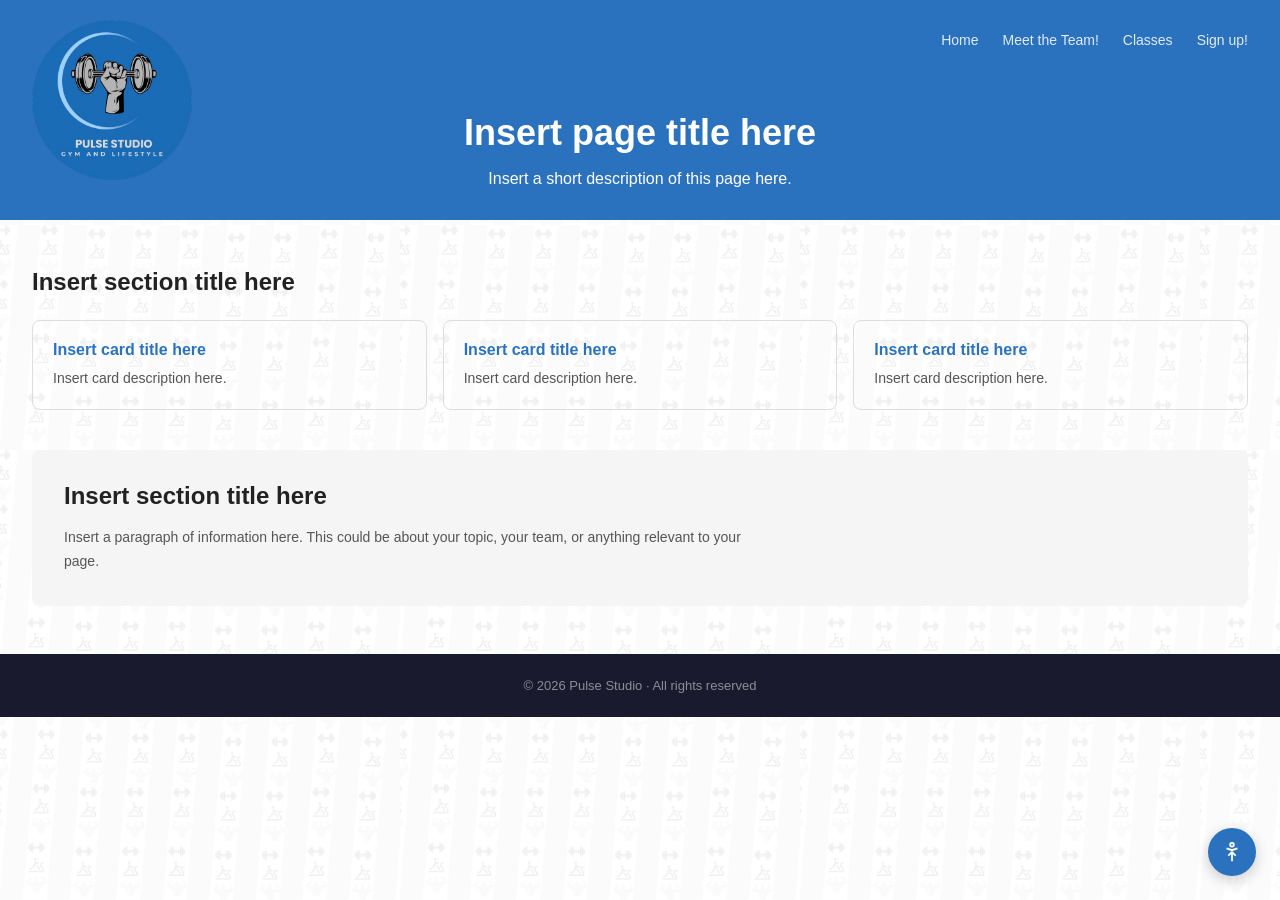
<file: index.html>
<!DOCTYPE html>
<html lang="en">
<head>
  <meta charset="UTF-8">
  <meta name="viewport" content="width=device-width, initial-scale=1.0">
  <title>Pulse Studio</title>
<link rel="icon" href="images/GLOBAL_logo.png">
  <link rel="stylesheet" href="style.css">
</head>
<body>

  <nav class="navbar">
    <div class="nav-logo">
      <img src="images/GLOBAL_logo.png" alt="Pulse Studio logo">
    </div>
    <ul class="nav-links">
      <li><a href="Home.html">Home</a></li>
      <li><a href="Staff.html">Meet the Team!</a></li>
      <li><a href="Classes.html">Classes</a></li>
      <li><a href="SignUp.html">Sign up!</a></li>
    </ul>
  </nav>

  <section class="hero">
    <h1>Insert page title here</h1>
    <p>Insert a short description of this page here.</p>
  </section>
 
  <section class="main-section">
    <h2>Insert section title here</h2>
    <div class="cards-grid">

      <div class="card">
        <h3>Insert card title here</h3>
        <p>Insert card description here.</p>
      </div>

      <div class="card">
        <h3>Insert card title here</h3>
        <p>Insert card description here.</p>
      </div>

      <div class="card">
        <h3>Insert card title here</h3>
        <p>Insert card description here.</p>
      </div>

    </div>

    <div class="main-info">
      <h2>Insert section title here</h2>
      <p>Insert a paragraph of information here. This could be about your topic, your team, or anything relevant to your page.</p>
    </div>
  </section>

    <footer class="footer">
    <p>© 2026 Pulse Studio · All rights reserved</p>
  </footer>

  <script src="https://cdnjs.cloudflare.com/ajax/libs/jquery/3.7.1/jquery.min.js"></script>
  <script src="script.js"></script>
  
<!-- Accessibility Menu -->
<div id="access-menu-wrapper">
  <button id="access-toggle" aria-label="Open accessibility options" aria-expanded="false" aria-controls="access-panel">
    <svg viewBox="0 0 24 24" width="22" height="22" fill="none" stroke="currentColor" stroke-width="2"><circle cx="12" cy="4" r="2"/><path d="M12 22V12M12 12l-4 4M12 12l4 4M6 8l6 2 6-2"/></svg>
  </button>
  <div id="access-panel" aria-hidden="true" role="region" aria-label="Accessibility options">
    <p class="access-panel-title">Accessibility</p>
    <button class="access-option" id="acc-font-size" aria-pressed="false">
      <span class="acc-icon" aria-hidden="true">A+</span> Text Size
    </button>
    <button class="access-option" id="acc-contrast" aria-pressed="false">
      <span class="acc-icon" aria-hidden="true">◑</span> High Contrast
    </button>
    <button class="access-option" id="acc-dyslexia" aria-pressed="false">
      <span class="acc-icon" aria-hidden="true">Aa</span> Dyslexia Font
    </button>
    <button class="access-option" id="acc-motion" aria-pressed="false">
      <span class="acc-icon" aria-hidden="true">⏸</span> Reduce Motion
    </button>
    <button class="access-option" id="acc-reset">
      <span class="acc-icon" aria-hidden="true">↺</span> Reset All
    </button>
  </div>
</div>
</body>
</html>
</file>
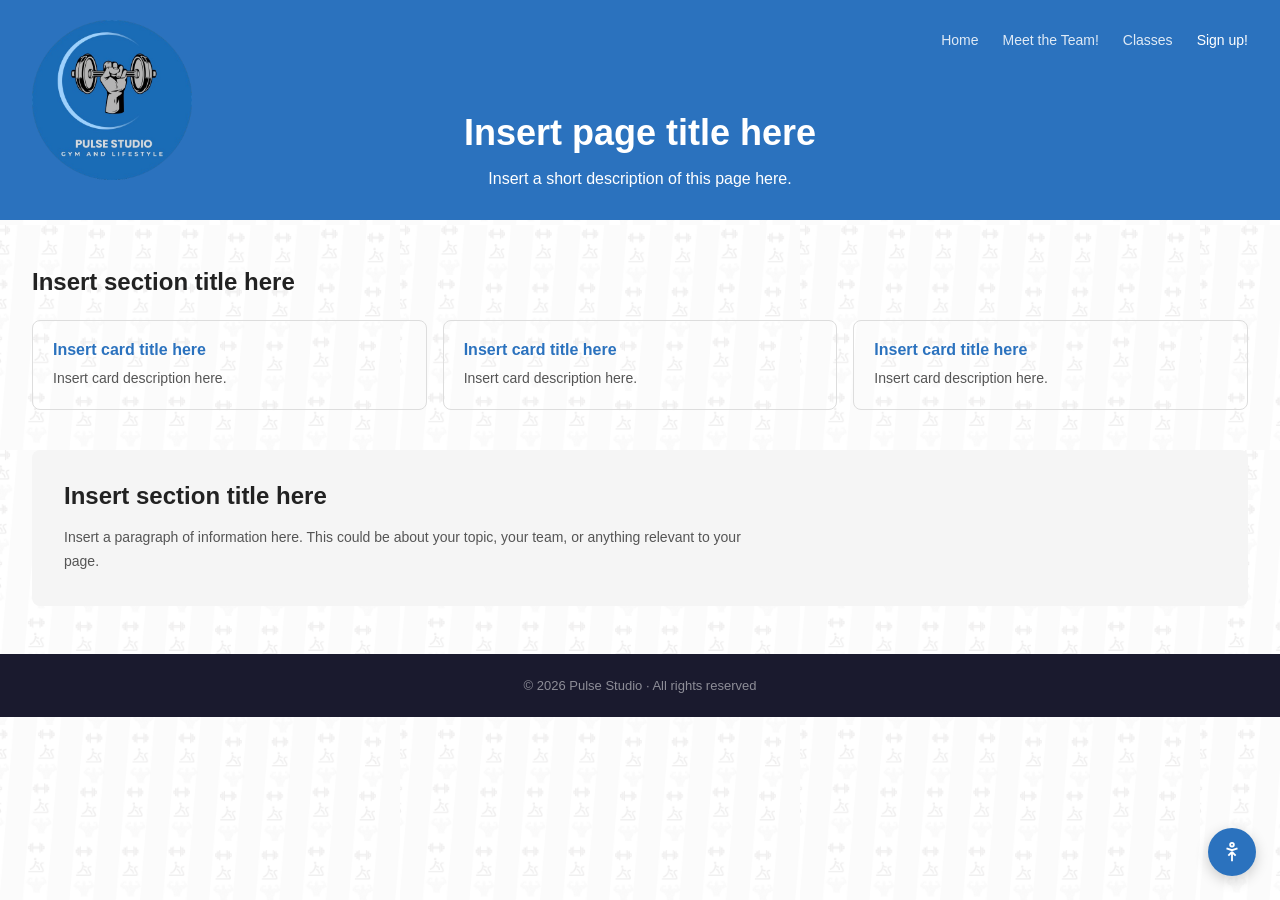
<file: COM109-main/index.html>
<!DOCTYPE html>
<html lang="en">
<head>
  <meta charset="UTF-8">
  <meta name="viewport" content="width=device-width, initial-scale=1.0">
  <title>Pulse Studio</title>
<link rel="icon" href="images/GLOBAL_logo.png">
  <link rel="stylesheet" href="css/style.css">
</head>
<body>

  <nav class="navbar">
    <div class="nav-logo">
      <img src="images/GLOBAL_logo.png" alt="Pulse Studio logo">
    </div>
    <ul class="nav-links">
      <li><a href="home.html">Home</a></li>
      <li><a href="staff.html">Meet the Team!</a></li>
      <li><a href="classes.html">Classes</a></li>
      <li><a href="index.html">Sign up!</a></li>
    </ul>
  </nav>

  <section class="hero">
    <h1>Insert page title here</h1>
    <p>Insert a short description of this page here.</p>
  </section>
 
  <section class="main-section">
    <h2>Insert section title here</h2>
    <div class="cards-grid">

      <div class="card">
        <h3>Insert card title here</h3>
        <p>Insert card description here.</p>
      </div>

      <div class="card">
        <h3>Insert card title here</h3>
        <p>Insert card description here.</p>
      </div>

      <div class="card">
        <h3>Insert card title here</h3>
        <p>Insert card description here.</p>
      </div>

    </div>

    <div class="main-info">
      <h2>Insert section title here</h2>
      <p>Insert a paragraph of information here. This could be about your topic, your team, or anything relevant to your page.</p>
    </div>
  </section>

    <footer class="footer">
    <p>© 2026 Pulse Studio · All rights reserved</p>
  </footer>

  <script src="https://cdnjs.cloudflare.com/ajax/libs/jquery/3.7.1/jquery.min.js"></script>
  <script src="js/script.js"></script>
  
<!-- Accessibility Menu -->
<div id="access-menu-wrapper">
  <button id="access-toggle" aria-label="Open accessibility options" aria-expanded="false" aria-controls="access-panel">
    <svg viewBox="0 0 24 24" width="22" height="22" fill="none" stroke="currentColor" stroke-width="2"><circle cx="12" cy="4" r="2"/><path d="M12 22V12M12 12l-4 4M12 12l4 4M6 8l6 2 6-2"/></svg>
  </button>
  <div id="access-panel" aria-hidden="true" role="region" aria-label="Accessibility options">
    <p class="access-panel-title">Accessibility</p>
    <button class="access-option" id="acc-font-size" aria-pressed="false">
      <span class="acc-icon" aria-hidden="true">A+</span> Text Size
    </button>
    <button class="access-option" id="acc-contrast" aria-pressed="false">
      <span class="acc-icon" aria-hidden="true">◑</span> High Contrast
    </button>
    <button class="access-option" id="acc-dyslexia" aria-pressed="false">
      <span class="acc-icon" aria-hidden="true">Aa</span> Dyslexia Font
    </button>
    <button class="access-option" id="acc-motion" aria-pressed="false">
      <span class="acc-icon" aria-hidden="true">⏸</span> Reduce Motion
    </button>
    <button class="access-option" id="acc-reset">
      <span class="acc-icon" aria-hidden="true">↺</span> Reset All
    </button>
  </div>
</div>
</body>
</html>
</file>
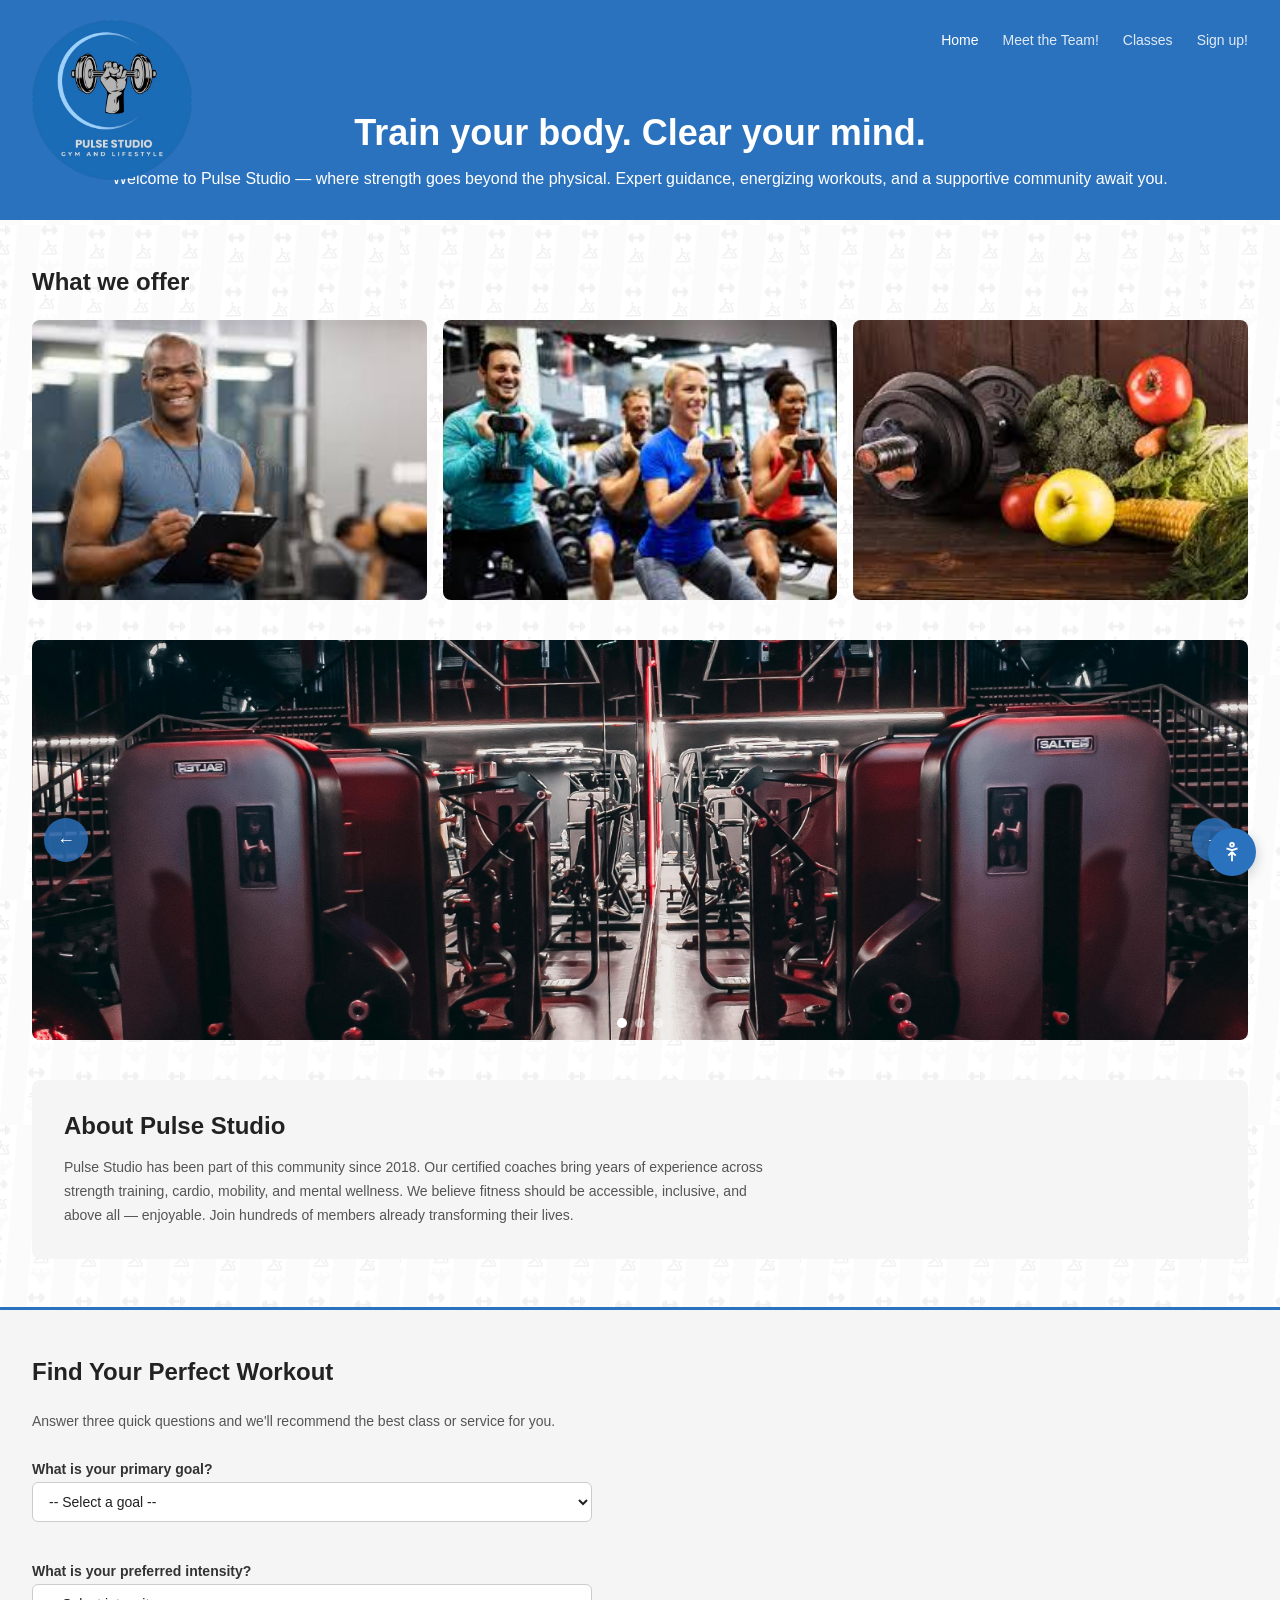
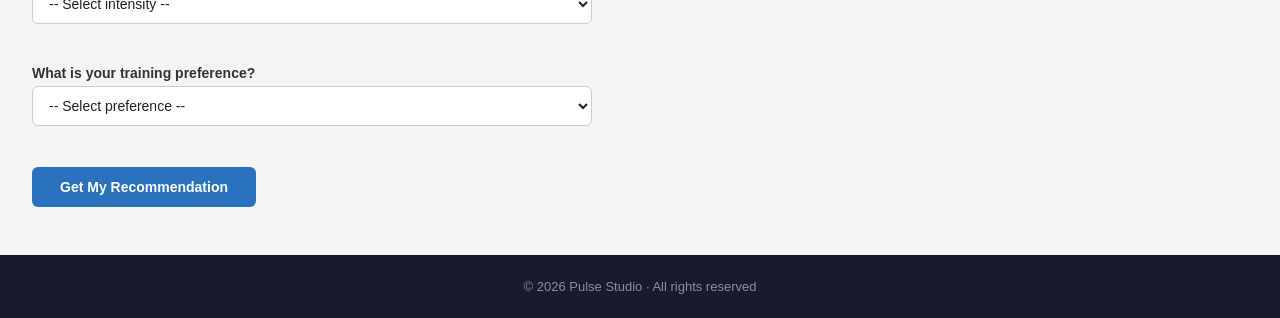
<file: home.html>
<!DOCTYPE html>
<html lang="en">
<head>
  <meta charset="UTF-8">
  <meta name="viewport" content="width=device-width, initial-scale=1.0">
  <title>Home</title>
  <link rel="icon" href="images/GLOBAL_logo.png">
  <link rel="stylesheet" href="style.css">
  <link rel="stylesheet" href="home.css">
</head>
<body>

  <nav class="navbar">
    <div class="nav-logo">
      <img src="images/GLOBAL_logo.png" alt="Pulse Studio logo">
    </div>
    <ul class="nav-links">
      <li><a href="home.html">Home</a></li>
      <li><a href="staff.html">Meet the Team!</a></li>
      <li><a href="classes.html">Classes</a></li>
      <li><a href="index.html">Sign up!</a></li>
    </ul>
  </nav>

  <!-- Hero -->
  <section class="hero">
    <h1>Train your body. Clear your mind.</h1>
    <p>Welcome to Pulse Studio — where strength goes beyond the physical. Expert guidance, energizing workouts, and a supportive community await you.</p>
  </section>

  <!-- What we offer -->
  <section class="main-section">
    <h2>What we offer</h2>
    <div class="cards-grid">

      <div class="offer-card">
        <img src="images/HOME_offer1.jpg" alt="Personal Training">
        <div class="offer-overlay">
          <h3>Personal Training</h3>
          <p>One-on-one sessions tailored to your goals, schedule, and fitness level with our certified coaches.</p>
        </div>
      </div>

      <div class="offer-card">
        <img src="images/HOME_offer2.jpg" alt="Group Classes">
        <div class="offer-overlay">
          <h3>Group Classes</h3>
          <p>High-energy sessions from HIIT to yoga, led by certified instructors in a welcoming environment.</p>
        </div>
      </div>

      <div class="offer-card">
        <img src="images/HOME_offer3.jpg" alt="Nutrition Coaching">
        <div class="offer-overlay">
          <h3>Nutrition Coaching</h3>
          <p>Expert guidance to complement your workouts with the right fuel for maximum results.</p>
        </div>
      </div>

    </div>

    <!-- Slideshow -->
    <div class="slideshow-wrapper">
      <div class="slideshow-track" id="slideshowTrack">
        <div class="slide"><img src="images/HOME_slide1.jpg" alt="Gym photo 1"></div>
        <div class="slide"><img src="images/HOME_slide2.jpg" alt="Gym photo 2"></div>
        <div class="slide"><img src="images/HOME_slide3.jpg" alt="Gym photo 3"></div>
      </div>
      <button class="slide-btn slide-btn--prev" id="prevBtn" aria-label="Previous photo">&#8592;</button>
      <button class="slide-btn slide-btn--next" id="nextBtn" aria-label="Next photo">&#8594;</button>
      <div class="slide-dots" id="slideDots"></div>
    </div>

    <!-- About -->
    <div class="main-info">
      <h2>About Pulse Studio</h2>
      <p>Pulse Studio has been part of this community since 2018. Our certified coaches bring years of experience across strength training, cardio, mobility, and mental wellness. We believe fitness should be accessible, inclusive, and above all — enjoyable. Join hundreds of members already transforming their lives.</p>
    </div>

  </section>

  <!-- Find Your Perfect Workout -->
  <section class="main-section quiz-section">
    <h2>Find Your Perfect Workout</h2>
    <p class="quiz-intro">Answer three quick questions and we'll recommend the best class or service for you.</p>

    <form id="quizForm" novalidate>

      <div class="form-group" id="fg-goal">
        <label for="quizGoal">What is your primary goal?</label>
        <select id="quizGoal" name="quizGoal">
          <option value="">-- Select a goal --</option>
          <option value="lose-weight">Lose weight</option>
          <option value="build-strength">Build strength</option>
          <option value="improve-flexibility">Improve flexibility</option>
          <option value="boost-endurance">Boost endurance</option>
          <option value="general-fitness">General fitness</option>
        </select>
        <span class="field-error" id="err-goal" aria-live="polite"></span>
      </div>

      <div class="form-group" id="fg-intensity">
        <label for="quizIntensity">What is your preferred intensity?</label>
        <select id="quizIntensity" name="quizIntensity">
          <option value="">-- Select intensity --</option>
          <option value="low">Low</option>
          <option value="medium">Medium</option>
          <option value="high">High</option>
        </select>
        <span class="field-error" id="err-intensity" aria-live="polite"></span>
      </div>

      <div class="form-group" id="fg-preference">
        <label for="quizPreference">What is your training preference?</label>
        <select id="quizPreference" name="quizPreference">
          <option value="">-- Select preference --</option>
          <option value="solo">Solo coaching</option>
          <option value="group">Group environment</option>
          <option value="calm">Calm and focused</option>
          <option value="fast">Fast-paced and energetic</option>
        </select>
        <span class="field-error" id="err-preference" aria-live="polite"></span>
      </div>

      <button type="submit" class="quiz-submit-btn">Get My Recommendation</button>

    </form>

    <!-- Result panel — hidden until valid submission -->
    <div id="quizResult" style="display:none;" aria-live="polite">
      <div class="result-header">
        <span class="result-icon">&#127919;</span>
        <h3 id="resultTitle"></h3>
      </div>
      <p id="resultExplanation" class="result-explanation"></p>
      <ul class="result-summary" id="resultSummary"></ul>
    </div>

  </section>

  <footer class="footer">
    <p>© 2026 Pulse Studio · All rights reserved</p>
  </footer>

  <script src="https://cdnjs.cloudflare.com/ajax/libs/jquery/3.7.1/jquery.min.js"></script>
  <script src="script.js"></script>

<!-- Accessibility Menu -->
<div id="access-menu-wrapper">
  <button id="access-toggle" aria-label="Open accessibility options" aria-expanded="false" aria-controls="access-panel">
    <svg viewBox="0 0 24 24" width="22" height="22" fill="none" stroke="currentColor" stroke-width="2"><circle cx="12" cy="4" r="2"/><path d="M12 22V12M12 12l-4 4M12 12l4 4M6 8l6 2 6-2"/></svg>
  </button>
  <div id="access-panel" aria-hidden="true" role="region" aria-label="Accessibility options">
    <p class="access-panel-title">Accessibility</p>
    <button class="access-option" id="acc-font-size" aria-pressed="false">
      <span class="acc-icon" aria-hidden="true">A+</span> Text Size
    </button>
    <button class="access-option" id="acc-contrast" aria-pressed="false">
      <span class="acc-icon" aria-hidden="true">◑</span> High Contrast
    </button>
    <button class="access-option" id="acc-dyslexia" aria-pressed="false">
      <span class="acc-icon" aria-hidden="true">Aa</span> Dyslexia Font
    </button>
    <button class="access-option" id="acc-motion" aria-pressed="false">
      <span class="acc-icon" aria-hidden="true">⏸</span> Reduce Motion
    </button>
    <button class="access-option" id="acc-reset">
      <span class="acc-icon" aria-hidden="true">↺</span> Reset All
    </button>
  </div>
</div>
</body>
</html>
</file>
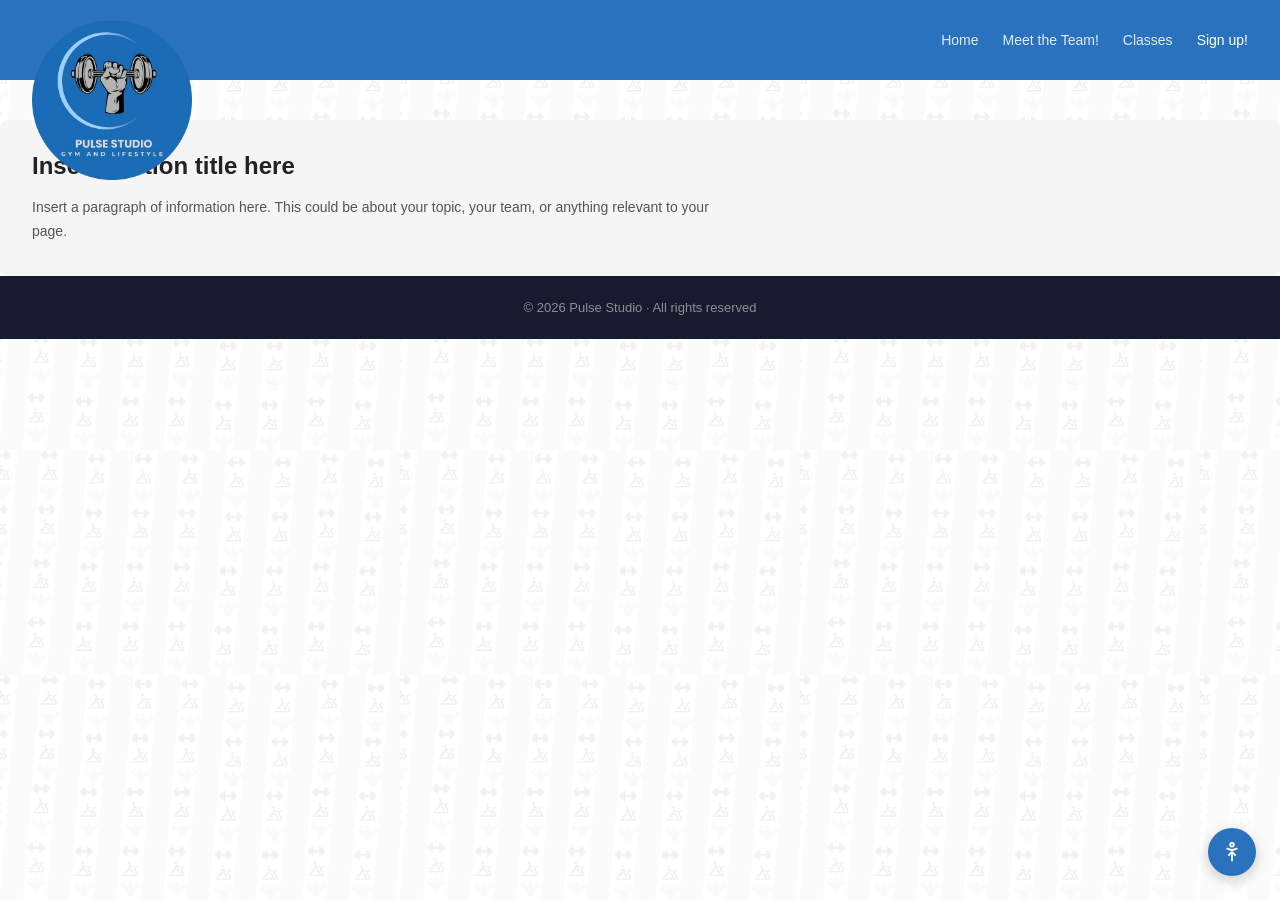
<file: SignUp.html>
<!DOCTYPE html>
<html lang="en">
<head>
  <meta charset="UTF-8">
  <meta name="viewport" content="width=device-width, initial-scale=1.0">
  <title>Sign Up</title>
<link rel="icon" href="images/GLOBAL_logo.png">
  <link rel="stylesheet" href="style.css">
</head>
<body>

  <nav class="navbar">
    <div class="nav-logo">
      <img src="images/GLOBAL_logo.png" alt="Pulse Studio logo">
    </div>
    <ul class="nav-links">
      <li><a href="Home.html">Home</a></li>
      <li><a href="Staff.html">Meet the Team!</a></li>
      <li><a href="Classes.html">Classes</a></li>
      <li><a href="SignUp.html">Sign up!</a></li>
    </ul>
  </nav>

  

    <div class="main-info">
      <h2>Insert section title here</h2>
      <p>Insert a paragraph of information here. This could be about your topic, your team, or anything relevant to your page.</p>
    </div>
  </section>

    <footer class="footer">
    <p>© 2026 Pulse Studio · All rights reserved</p>
  </footer>

  <script src="https://cdnjs.cloudflare.com/ajax/libs/jquery/3.7.1/jquery.min.js"></script>
  <script src="script.js"></script>
  
<!-- Accessibility Menu -->
<div id="access-menu-wrapper">
  <button id="access-toggle" aria-label="Open accessibility options" aria-expanded="false" aria-controls="access-panel">
    <svg viewBox="0 0 24 24" width="22" height="22" fill="none" stroke="currentColor" stroke-width="2"><circle cx="12" cy="4" r="2"/><path d="M12 22V12M12 12l-4 4M12 12l4 4M6 8l6 2 6-2"/></svg>
  </button>
  <div id="access-panel" aria-hidden="true" role="region" aria-label="Accessibility options">
    <p class="access-panel-title">Accessibility</p>
    <button class="access-option" id="acc-font-size" aria-pressed="false">
      <span class="acc-icon" aria-hidden="true">A+</span> Text Size
    </button>
    <button class="access-option" id="acc-contrast" aria-pressed="false">
      <span class="acc-icon" aria-hidden="true">◑</span> High Contrast
    </button>
    <button class="access-option" id="acc-dyslexia" aria-pressed="false">
      <span class="acc-icon" aria-hidden="true">Aa</span> Dyslexia Font
    </button>
    <button class="access-option" id="acc-motion" aria-pressed="false">
      <span class="acc-icon" aria-hidden="true">⏸</span> Reduce Motion
    </button>
    <button class="access-option" id="acc-reset">
      <span class="acc-icon" aria-hidden="true">↺</span> Reset All
    </button>
  </div>
</div>
</body>
</html>
</file>
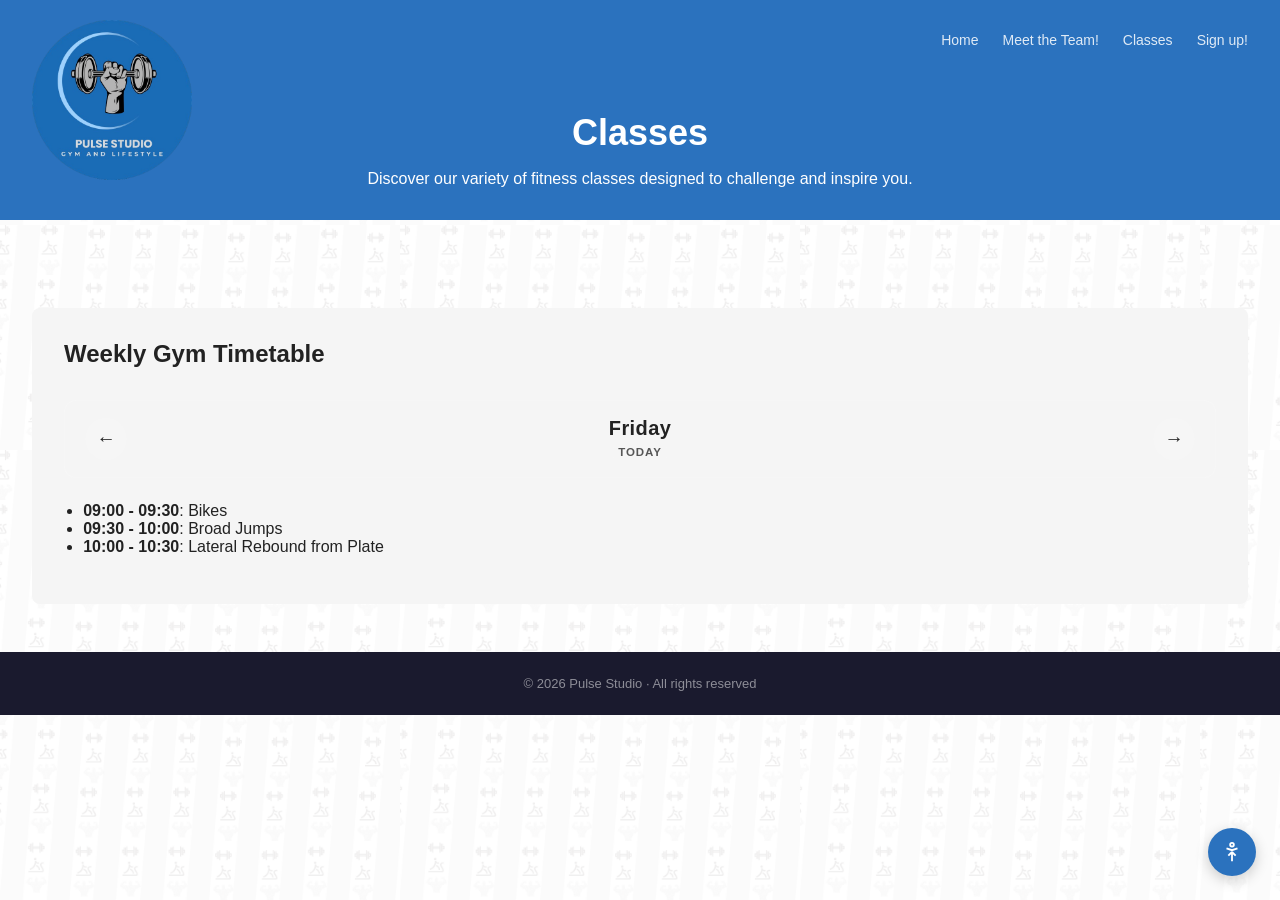
<file: COM109-main/Classes.html>
<!DOCTYPE html>
<html lang="en">
<head>
  <meta charset="UTF-8">
  <meta name="viewport" content="width=device-width, initial-scale=1.0">
  <title>Classes</title>
  <link rel="icon" href="images/GLOBAL_logo.png">
  <link rel="stylesheet" href="css/style.css">
  <link rel="stylesheet" href="css/classes.css">
  
</head>
<body>

  <nav class="navbar">
    <div class="nav-logo">
      <img src="images/GLOBAL_logo.png" alt="Pulse Studio logo">
    </div>
    <ul class="nav-links">
      <li><a href="home.html">Home</a></li>
      <li><a href="staff.html">Meet the Team!</a></li>
      <li><a href="classes.html">Classes</a></li>
      <li><a href="index.html">Sign up!</a></li>
    </ul>
  </nav>

  <section class="hero">
    <h1>Classes</h1>
    <p>Discover our variety of fitness classes designed to challenge and inspire you.</p>
  </section>

  <section class="main-section">
    <div class="main-info">
      <h2>Weekly Gym Timetable</h2>

      <!-- Day navigator -->
      <div class="day-navigator" role="region" aria-label="Day timetable navigator">
        <button class="day-nav-btn" id="prevDayBtn" aria-label="Previous day">&#8592;</button>
        <div class="day-nav-label">
          <span class="day-name" id="currentDayName"></span>
          <span class="day-badge" id="currentDayBadge"></span>
        </div>
        <button class="day-nav-btn" id="nextDayBtn" aria-label="Next day">&#8594;</button>
      </div>

      <!-- Schedule display -->
      <div id="dayScheduleDisplay" class="day-schedule" aria-live="polite"></div>

    </div>
  </section>

  <footer class="footer">
    <p>© 2026 Pulse Studio · All rights reserved</p>
  </footer>

  <script src="https://cdnjs.cloudflare.com/ajax/libs/jquery/3.7.1/jquery.min.js"></script>
  <script src="js/script.js"></script>

<!-- Accessibility Menu -->
<div id="access-menu-wrapper">
  <button id="access-toggle" aria-label="Open accessibility options" aria-expanded="false" aria-controls="access-panel">
    <svg viewBox="0 0 24 24" width="22" height="22" fill="none" stroke="currentColor" stroke-width="2"><circle cx="12" cy="4" r="2"/><path d="M12 22V12M12 12l-4 4M12 12l4 4M6 8l6 2 6-2"/></svg>
  </button>
  <div id="access-panel" aria-hidden="true" role="region" aria-label="Accessibility options">
    <p class="access-panel-title">Accessibility</p>
    <button class="access-option" id="acc-font-size" aria-pressed="false">
      <span class="acc-icon" aria-hidden="true">A+</span> Text Size
    </button>
    <button class="access-option" id="acc-contrast" aria-pressed="false">
      <span class="acc-icon" aria-hidden="true">◑</span> High Contrast
    </button>
    <button class="access-option" id="acc-dyslexia" aria-pressed="false">
      <span class="acc-icon" aria-hidden="true">Aa</span> Dyslexia Font
    </button>
    <button class="access-option" id="acc-motion" aria-pressed="false">
      <span class="acc-icon" aria-hidden="true">⏸</span> Reduce Motion
    </button>
    <button class="access-option" id="acc-reset">
      <span class="acc-icon" aria-hidden="true">↺</span> Reset All
    </button>
  </div>
</div>
</body>
</html>
</file>
<file: style.css>
/* ══════════════════════════════════════════
   style.css  —  GLOBAL (all pages)
   Pulse Studio shared styles
   ══════════════════════════════════════════ */

/* ── Reset ── */
* {
  box-sizing: border-box;
  margin: 0;
  padding: 0;
}

/* ── Body ── */
body {
  font-family: Arial, sans-serif;
  color: #222;
  background-color: #fff;
  background-image: url('images/GLOBAL_background.png');
  background-repeat: repeat;
  background-size: 400px;
}

/* ── Navbar ── */
.navbar {
  background: #2B72BE;
  padding: 0.2rem 2rem;
  display: flex;
  align-items: center;
  justify-content: space-between;
  height: 80px;
  overflow: visible;
  position: relative;
  z-index: 10;
}

.nav-logo {
  overflow: visible;
}

.nav-logo img {
  display: block;
  width: 160px;
  height: 160px;
  object-fit: cover;
  position: relative;
  z-index: 11;
  top: 60px;
}

.nav-links {
  list-style: none;
  display: flex;
  gap: 1.5rem;
}

.nav-links a {
  color: rgba(255, 255, 255, 0.85);
  text-decoration: none;
  font-size: 14px;
}

.nav-links a:hover,
.nav-links a.active {
  color: white;
}

/* ── Hero ── */
.hero {
  background: #2B72BE;
  color: white;
  text-align: center;
  padding: 2rem 2rem;
}

.hero h1 {
  font-size: 36px;
  margin-bottom: 1rem;
}

/* ── Utility button ── */
.btn {
  display: inline-block;
  background: white;
  color: #2B72BE;
  padding: 12px 28px;
  border-radius: 6px;
  text-decoration: none;
  font-weight: bold;
  font-size: 14px;
}

.btn:hover {
  background: #e8f1fb;
}

/* ── Main section ── */
.main-section {
  padding: 3rem 2rem;
}

.main-section > h2 {
  font-size: 24px;
  margin-bottom: 1.5rem;
}

.main-info {
  margin-top: 2.5rem;
  background: #f5f5f5;
  border-radius: 8px;
  padding: 2rem;
}

.main-info h2 {
  font-size: 24px;
  margin-bottom: 1rem;
}

.main-info p {
  font-size: 14px;
  color: #555;
  line-height: 1.7;
  max-width: 700px;
}

/* ── Cards (base) ── */
.cards-grid {
  display: grid;
  grid-template-columns: repeat(3, 1fr);
  gap: 16px;
}

.card {
  border: 1px solid #ddd;
  border-radius: 8px;
  padding: 1.25rem;
}

.card h3 {
  font-size: 16px;
  margin-bottom: 0.5rem;
  color: #2B72BE;
}

.card p {
  font-size: 14px;
  color: #555;
  line-height: 1.6;
}

/* ── Footer ── */
.footer {
  background: #1a1a2e;
  color: rgba(255, 255, 255, 0.5);
  text-align: center;
  padding: 1.5rem;
  font-size: 13px;
}

/* ══════════════════════════════════════════
   ACCESSIBILITY MENU  (present on all pages)
   ══════════════════════════════════════════ */
#access-menu-wrapper {
  position: fixed;
  bottom: 24px;
  right: 24px;
  z-index: 9999;
  display: flex;
  flex-direction: column;
  align-items: flex-end;
  gap: 10px;
}

#access-toggle {
  width: 48px;
  height: 48px;
  border-radius: 50%;
  background: #2B72BE;
  color: #fff;
  border: none;
  cursor: pointer;
  display: flex;
  align-items: center;
  justify-content: center;
  box-shadow: 0 4px 14px rgba(0,0,0,0.2);
  transition: background 0.2s;
}
#access-toggle:hover { background: #1f5a9e; }

#access-panel {
  display: none;
  background: #fff;
  border: 1px solid #ddd;
  border-radius: 12px;
  padding: 12px;
  min-width: 180px;
  box-shadow: 0 6px 20px rgba(0,0,0,0.15);
  flex-direction: column;
  gap: 6px;
}

.access-panel-title {
  font-size: 0.75rem;
  text-transform: uppercase;
  letter-spacing: 0.08em;
  color: #888;
  margin: 0 0 6px 4px;
}

.access-option {
  display: flex;
  align-items: center;
  gap: 10px;
  background: none;
  border: 1px solid transparent;
  border-radius: 8px;
  padding: 8px 10px;
  font-size: 0.9rem;
  cursor: pointer;
  width: 100%;
  text-align: left;
  transition: background 0.15s, border-color 0.15s;
  color: #333;
}
.access-option:hover { background: #f0f5ff; border-color: #2B72BE; }
.access-option.active { background: #2B72BE; color: #fff; }
.access-option.active .acc-icon { color: #fff; }

.acc-icon {
  font-weight: 700;
  font-size: 1rem;
  color: #2B72BE;
  width: 20px;
  text-align: center;
}

/* Accessibility state classes */
body.acc-large-text p,
body.acc-large-text h1,
body.acc-large-text h2,
body.acc-large-text h3,
body.acc-large-text a,
body.acc-large-text li,
body.acc-large-text .card-bio,
body.acc-large-text .card-role,
body.acc-large-text .contact-btn,
body.acc-large-text .main-info p {
  font-size: larger !important;
}

body.acc-high-contrast {
  filter: contrast(1.5) brightness(0.95);
  background: #000 !important;
  color: #fff !important;
}

body.acc-dyslexia * {
  font-family: 'Comic Sans MS', 'OpenDyslexic', cursive !important;
}

body.acc-reduce-motion * {
  animation: none !important;
  transition: none !important;
}
/* ══ END ACCESSIBILITY MENU ══ */

/* ══════════════════════════════════════════
   MOBILE RESPONSIVE  —  global shared rules
   ══════════════════════════════════════════ */
@media (max-width: 768px) {

  /* Navbar */
  .navbar {
    flex-direction: row;
    height: 64px;
    padding: 0 1.25rem;
    align-items: center;
    justify-content: space-between;
  }

  .nav-logo img {
    width: 56px;
    height: 56px;
    top: 0;
  }

  .nav-links {
    flex-direction: row;
    flex-wrap: wrap;
    gap: 0.4rem 0.75rem;
    justify-content: flex-end;
    margin-top: 0;
  }

  .nav-links a {
    font-size: 12px;
  }

  /* Hero */
  .hero {
    padding: 1.5rem 1rem;
  }

  .hero h1 {
    font-size: 22px;
    margin-bottom: 0.5rem;
  }

  .hero p {
    font-size: 13px;
  }

  /* Cards grid */
  .cards-grid {
    grid-template-columns: 1fr;
    gap: 20px;
  }

  /* Main section */
  .main-section {
    padding: 1.5rem 1rem;
  }

  .main-section > h2 {
    font-size: 20px;
  }

  .main-info {
    padding: 1.25rem;
  }

  .main-info h2 {
    font-size: 18px;
  }

  /* Accessibility menu */
  #access-menu-wrapper {
    bottom: 16px;
    right: 16px;
  }

}
/* ══ END MOBILE RESPONSIVE ══ */
</file>
<file: COM109-main/css/style.css>
/* ══════════════════════════════════════════
   style.css  —  GLOBAL (all pages)
   Pulse Studio shared styles
   ══════════════════════════════════════════ */

/* ── Reset ── */
* {
  box-sizing: border-box;
  margin: 0;
  padding: 0;
}

/* ── Body ── */
body {
  font-family: Arial, sans-serif;
  color: #222;
  background-color: #fff;
  background-image: url('../images/GLOBAL_background.png');
  background-repeat: repeat;
  background-size: 400px;
}

/* ── Navbar ── */
.navbar {
  background: #2B72BE;
  padding: 0.2rem 2rem;
  display: flex;
  align-items: center;
  justify-content: space-between;
  height: 80px;
  overflow: visible;
  position: relative;
  z-index: 10;
}

.nav-logo {
  overflow: visible;
}

.nav-logo img {
  display: block;
  width: 160px;
  height: 160px;
  object-fit: cover;
  position: relative;
  z-index: 11;
  top: 60px;
}

.nav-links {
  list-style: none;
  display: flex;
  gap: 1.5rem;
}

.nav-links a {
  color: rgba(255, 255, 255, 0.85);
  text-decoration: none;
  font-size: 14px;
}

.nav-links a:hover,
.nav-links a.active {
  color: white;
}

/* ── Hero ── */
.hero {
  background: #2B72BE;
  color: white;
  text-align: center;
  padding: 2rem 2rem;
}

.hero h1 {
  font-size: 36px;
  margin-bottom: 1rem;
}

/* ── Utility button ── */
.btn {
  display: inline-block;
  background: white;
  color: #2B72BE;
  padding: 12px 28px;
  border-radius: 6px;
  text-decoration: none;
  font-weight: bold;
  font-size: 14px;
}

.btn:hover {
  background: #e8f1fb;
}

/* ── Main section ── */
.main-section {
  padding: 3rem 2rem;
}

.main-section > h2 {
  font-size: 24px;
  margin-bottom: 1.5rem;
}

.main-info {
  margin-top: 2.5rem;
  background: #f5f5f5;
  border-radius: 8px;
  padding: 2rem;
}

.main-info h2 {
  font-size: 24px;
  margin-bottom: 1rem;
}

.main-info p {
  font-size: 14px;
  color: #555;
  line-height: 1.7;
  max-width: 700px;
}

/* ── Cards (base) ── */
.cards-grid {
  display: grid;
  grid-template-columns: repeat(3, 1fr);
  gap: 16px;
}

.card {
  border: 1px solid #ddd;
  border-radius: 8px;
  padding: 1.25rem;
}

.card h3 {
  font-size: 16px;
  margin-bottom: 0.5rem;
  color: #2B72BE;
}

.card p {
  font-size: 14px;
  color: #555;
  line-height: 1.6;
}

/* ── Footer ── */
.footer {
  background: #1a1a2e;
  color: rgba(255, 255, 255, 0.5);
  text-align: center;
  padding: 1.5rem;
  font-size: 13px;
}

/* ══════════════════════════════════════════
   ACCESSIBILITY MENU  (present on all pages)
   ══════════════════════════════════════════ */
#access-menu-wrapper {
  position: fixed;
  bottom: 24px;
  right: 24px;
  z-index: 9999;
  display: flex;
  flex-direction: column;
  align-items: flex-end;
  gap: 10px;
}

#access-toggle {
  width: 48px;
  height: 48px;
  border-radius: 50%;
  background: #2B72BE;
  color: #fff;
  border: none;
  cursor: pointer;
  display: flex;
  align-items: center;
  justify-content: center;
  box-shadow: 0 4px 14px rgba(0,0,0,0.2);
  transition: background 0.2s;
}
#access-toggle:hover { background: #1f5a9e; }

#access-panel {
  display: none;
  background: #fff;
  border: 1px solid #ddd;
  border-radius: 12px;
  padding: 12px;
  min-width: 180px;
  box-shadow: 0 6px 20px rgba(0,0,0,0.15);
  flex-direction: column;
  gap: 6px;
}

.access-panel-title {
  font-size: 0.75rem;
  text-transform: uppercase;
  letter-spacing: 0.08em;
  color: #888;
  margin: 0 0 6px 4px;
}

.access-option {
  display: flex;
  align-items: center;
  gap: 10px;
  background: none;
  border: 1px solid transparent;
  border-radius: 8px;
  padding: 8px 10px;
  font-size: 0.9rem;
  cursor: pointer;
  width: 100%;
  text-align: left;
  transition: background 0.15s, border-color 0.15s;
  color: #333;
}
.access-option:hover { background: #f0f5ff; border-color: #2B72BE; }
.access-option.active { background: #2B72BE; color: #fff; }
.access-option.active .acc-icon { color: #fff; }

.acc-icon {
  font-weight: 700;
  font-size: 1rem;
  color: #2B72BE;
  width: 20px;
  text-align: center;
}

/* Accessibility state classes */
body.acc-large-text p,
body.acc-large-text h1,
body.acc-large-text h2,
body.acc-large-text h3,
body.acc-large-text a,
body.acc-large-text li,
body.acc-large-text .card-bio,
body.acc-large-text .card-role,
body.acc-large-text .contact-btn,
body.acc-large-text .main-info p {
  font-size: larger !important;
}

body.acc-high-contrast {
  filter: contrast(1.5) brightness(0.95);
  background: #000 !important;
  color: #fff !important;
}

body.acc-dyslexia * {
  font-family: 'Comic Sans MS', 'OpenDyslexic', cursive !important;
}

body.acc-reduce-motion * {
  animation: none !important;
  transition: none !important;
}
/* ══ END ACCESSIBILITY MENU ══ */

/* ══════════════════════════════════════════
   MOBILE RESPONSIVE  —  global shared rules
   ══════════════════════════════════════════ */
@media (max-width: 768px) {

  /* Navbar */
  .navbar {
    flex-direction: row;
    height: 64px;
    padding: 0 1.25rem;
    align-items: center;
    justify-content: space-between;
  }

  .nav-logo img {
    width: 56px;
    height: 56px;
    top: 0;
  }

  .nav-links {
    flex-direction: row;
    flex-wrap: wrap;
    gap: 0.4rem 0.75rem;
    justify-content: flex-end;
    margin-top: 0;
  }

  .nav-links a {
    font-size: 12px;
  }

  /* Hero */
  .hero {
    padding: 1.5rem 1rem;
  }

  .hero h1 {
    font-size: 22px;
    margin-bottom: 0.5rem;
  }

  .hero p {
    font-size: 13px;
  }

  /* Cards grid */
  .cards-grid {
    grid-template-columns: 1fr;
    gap: 20px;
  }

  /* Main section */
  .main-section {
    padding: 1.5rem 1rem;
  }

  .main-section > h2 {
    font-size: 20px;
  }

  .main-info {
    padding: 1.25rem;
  }

  .main-info h2 {
    font-size: 18px;
  }

  /* Accessibility menu */
  #access-menu-wrapper {
    bottom: 16px;
    right: 16px;
  }

}
/* ══ END MOBILE RESPONSIVE ══ */
</file>
<file: home.css>
/* ══════════════════════════════════════════
   home.css  —  Home page only
   Pulse Studio · Home.html
   Depends on: style.css
   ══════════════════════════════════════════ */

/* ══════════════════════════════════════════
   OFFER CARDS  (hover image reveal)
   ══════════════════════════════════════════ */
.offer-card {
  position: relative;
  border-radius: 8px;
  overflow: hidden;
  cursor: pointer;
  height: 280px;
}

.offer-card img {
  width: 100%;
  height: 100%;
  object-fit: cover;
  display: block;
  transition: transform 0.4s ease;
}

.offer-card:hover img {
  transform: scale(1.05);
}

.offer-overlay {
  position: absolute;
  inset: 0;
  background: rgba(43, 114, 190, 0.82);
  color: #fff;
  display: flex;
  flex-direction: column;
  align-items: center;
  justify-content: center;
  text-align: center;
  padding: 1.5rem;
  opacity: 0;
  transition: opacity 0.35s ease;
}

.offer-card:hover .offer-overlay {
  opacity: 1;
}

.offer-overlay h3 {
  font-size: 18px;
  margin-bottom: 10px;
  color: #fff;
  transform: translateY(8px);
  transition: transform 0.35s ease 0.05s;
}

.offer-card:hover .offer-overlay h3 {
  transform: translateY(0);
}

.offer-overlay p {
  font-size: 14px;
  line-height: 1.6;
  color: rgba(255,255,255,0.92);
  transform: translateY(8px);
  transition: transform 0.35s ease 0.1s;
}

.offer-card:hover .offer-overlay p {
  transform: translateY(0);
}

body.acc-reduce-motion .offer-overlay h3,
body.acc-reduce-motion .offer-overlay p {
  transform: none !important;
  transition: none !important;
}

@media (max-width: 768px) {
  .offer-card {
    height: 220px;
  }
}
/* ══ END OFFER CARDS ══ */

/* ══════════════════════════════════════════
   SLIDESHOW
   ══════════════════════════════════════════ */
.slideshow-wrapper {
  position: relative;
  width: 100%;
  overflow: hidden;
  border-radius: 8px;
  margin: 2.5rem 0;
  background: #000;
}

.slideshow-track {
  display: flex;
  transition: transform 0.5s ease;
}

.slide {
  min-width: 100%;
}

.slide img {
  width: 100%;
  height: 400px;
  object-fit: cover;
  display: block;
}

.slide-btn {
  position: absolute;
  top: 50%;
  transform: translateY(-50%);
  background: rgba(43, 114, 190, 0.8);
  color: #fff;
  border: none;
  width: 44px;
  height: 44px;
  border-radius: 50%;
  font-size: 18px;
  cursor: pointer;
  z-index: 10;
  transition: background 0.2s;
}

.slide-btn:hover    { background: #2B72BE; }
.slide-btn--prev    { left: 12px; }
.slide-btn--next    { right: 12px; }

.slide-dots {
  position: absolute;
  bottom: 12px;
  left: 50%;
  transform: translateX(-50%);
  display: flex;
  gap: 8px;
}

.slide-dot {
  width: 10px;
  height: 10px;
  border-radius: 50%;
  background: rgba(255,255,255,0.5);
  border: none;
  cursor: pointer;
  padding: 0;
  transition: background 0.2s;
}

.slide-dot.active { background: #fff; }

@media (max-width: 768px) {
  .slide img { height: 220px; }
}
/* ══ END SLIDESHOW ══ */


/* ══════════════════════════════════════════
   FIND YOUR PERFECT WORKOUT QUIZ
   ══════════════════════════════════════════ */
.quiz-section {
  background: #f5f5f5;
  border-top: 3px solid #2B72BE;
}

.quiz-intro {
  font-size: 14px;
  color: #555;
  margin-bottom: 1.75rem;
  line-height: 1.6;
}

#quizForm {
  max-width: 560px;
  display: flex;
  flex-direction: column;
  gap: 1.25rem;
}

.form-group {
  display: flex;
  flex-direction: column;
  gap: 5px;
}

.form-group label {
  font-size: 14px;
  font-weight: bold;
  color: #333;
}

.form-group select {
  padding: 10px 12px;
  border: 1px solid #ccc;
  border-radius: 6px;
  font-size: 14px;
  font-family: inherit;
  color: #222;
  background: #fff;
  transition: border-color 0.2s;
  width: 100%;
}

.form-group select:focus {
  outline: none;
  border-color: #2B72BE;
  box-shadow: 0 0 0 3px rgba(43, 114, 190, 0.15);
}

.form-group.has-error select {
  border-color: #d9534f;
}

.form-group.is-valid select {
  border-color: #3a9e5f;
}

.field-error {
  font-size: 12px;
  color: #d9534f;
  min-height: 16px;
  display: block;
}

.quiz-submit-btn {
  align-self: flex-start;
  background: #2B72BE;
  color: #fff;
  border: none;
  padding: 12px 28px;
  border-radius: 6px;
  font-size: 14px;
  font-weight: bold;
  cursor: pointer;
  transition: background 0.2s;
}

.quiz-submit-btn:hover {
  background: #1f5a9e;
}

/* ── Result panel ── */
#quizResult {
  max-width: 560px;
  margin-top: 2rem;
  background: #fff;
  border: 2px solid #2B72BE;
  border-radius: 8px;
  padding: 1.5rem;
  opacity: 0;
  transform: translateY(18px);
}

#quizResult.result-visible {
  animation: resultReveal 0.5s ease forwards;
}

@keyframes resultReveal {
  to {
    opacity: 1;
    transform: translateY(0);
  }
}

body.acc-reduce-motion #quizResult,
body.acc-reduce-motion #quizResult.result-visible {
  animation: none !important;
  opacity: 1 !important;
  transform: none !important;
}

.result-header {
  display: flex;
  align-items: center;
  gap: 12px;
  margin-bottom: 0.75rem;
}

.result-icon {
  width: 34px;
  height: 34px;
  border-radius: 50%;
  background: #2B72BE;
  color: #fff;
  font-size: 16px;
  display: flex;
  align-items: center;
  justify-content: center;
  flex-shrink: 0;
}

.result-header h3 {
  font-size: 18px;
  color: #2B72BE;
  margin: 0;
}

.result-explanation {
  font-size: 14px;
  color: #444;
  line-height: 1.6;
  margin-bottom: 1rem;
}

.result-summary {
  list-style: none;
  padding: 0;
  margin: 0;
  display: flex;
  flex-direction: column;
  gap: 6px;
  border-top: 1px solid #eee;
  padding-top: 0.75rem;
}

.result-summary li {
  font-size: 13px;
  color: #555;
  display: flex;
  gap: 8px;
}

.result-summary li strong {
  color: #2B72BE;
  min-width: 150px;
  flex-shrink: 0;
}

@media (max-width: 768px) {
  .quiz-submit-btn {
    width: 100%;
    text-align: center;
  }

  .result-summary li {
    flex-direction: column;
    gap: 2px;
  }

  .result-summary li strong {
    min-width: unset;
  }
}
/* ══ END FIND YOUR PERFECT WORKOUT QUIZ ══ */
</file>
<file: COM109-main/css/classes.css>
/* ══════════════════════════════════════════
   classes.css  —  Classes page only
   Pulse Studio · Classes.html
   Depends on: style.css
   ══════════════════════════════════════════ */

/* ══════════════════════════════════════════
   DAY NAVIGATOR
   ══════════════════════════════════════════ */
.day-navigator {
  display: flex;
  align-items: center;
  justify-content: space-between;
  gap: 1rem;
  margin: 2rem 0 1.5rem;
  padding: 1rem 1.25rem;
  background: rgba(255,255,255,0.06);
  border: 1px solid rgba(255,255,255,0.12);
  border-radius: 12px;
}

.day-nav-btn {
  display: flex;
  align-items: center;
  justify-content: center;
  width: 42px;
  height: 42px;
  border: none;
  border-radius: 50%;
  background: rgba(255,255,255,0.1);
  color: inherit;
  font-size: 1.2rem;
  cursor: pointer;
  transition: background 0.2s, transform 0.15s;
  flex-shrink: 0;
}

.day-nav-btn:hover {
  background: rgba(255,255,255,0.22);
  transform: scale(1.08);
}

.day-nav-btn:active {
  transform: scale(0.96);
}

.day-nav-btn:disabled {
  opacity: 0.3;
  cursor: not-allowed;
  transform: none;
}

.day-nav-label {
  text-align: center;
  flex: 1;
}

.day-nav-label .day-name {
  display: block;
  font-size: 1.25rem;
  font-weight: 700;
  letter-spacing: 0.02em;
}

.day-nav-label .day-badge {
  display: inline-block;
  margin-top: 0.25rem;
  font-size: 0.72rem;
  font-weight: 600;
  text-transform: uppercase;
  letter-spacing: 0.08em;
  padding: 0.2em 0.65em;
  border-radius: 999px;
  background: rgba(255,255,255,0.12);
  opacity: 0.75;
}
/* ══ END DAY NAVIGATOR ══ */

/* ══════════════════════════════════════════
   DAY SCHEDULE  (animated content panel)
   ══════════════════════════════════════════ */
@keyframes fadeSlide {
  from { opacity: 0; transform: translateY(6px); }
  to   { opacity: 1; transform: translateY(0); }
}

.day-schedule {
  animation: fadeSlide 0.25s ease;
}

@media (prefers-reduced-motion: reduce) {
  .day-schedule { animation: none; }
}

.day-schedule ul {
  margin: 0.5rem 0 1rem 1.2rem;
}

.day-schedule .rest-day {
  font-style: italic;
  opacity: 0.65;
  margin: 0.5rem 0 1rem;
}
/* ══ END DAY SCHEDULE ══ */
</file>
